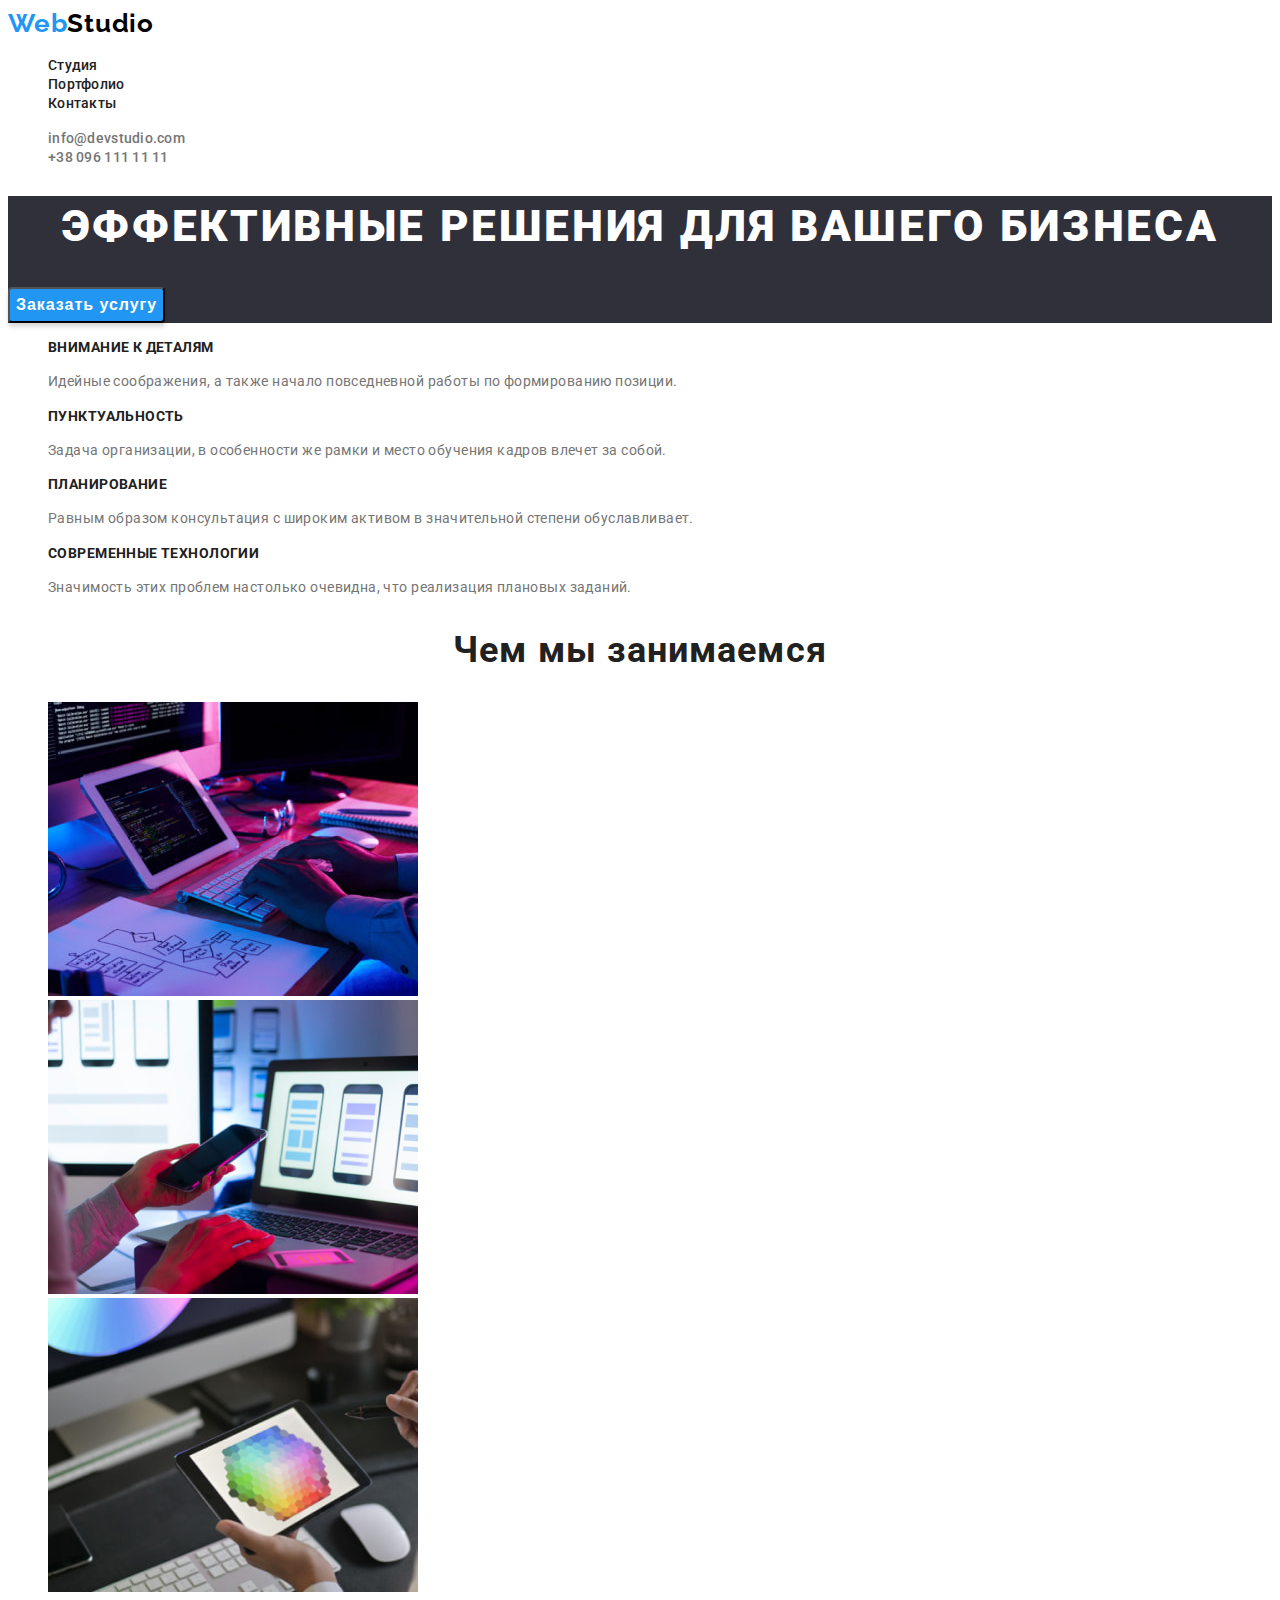
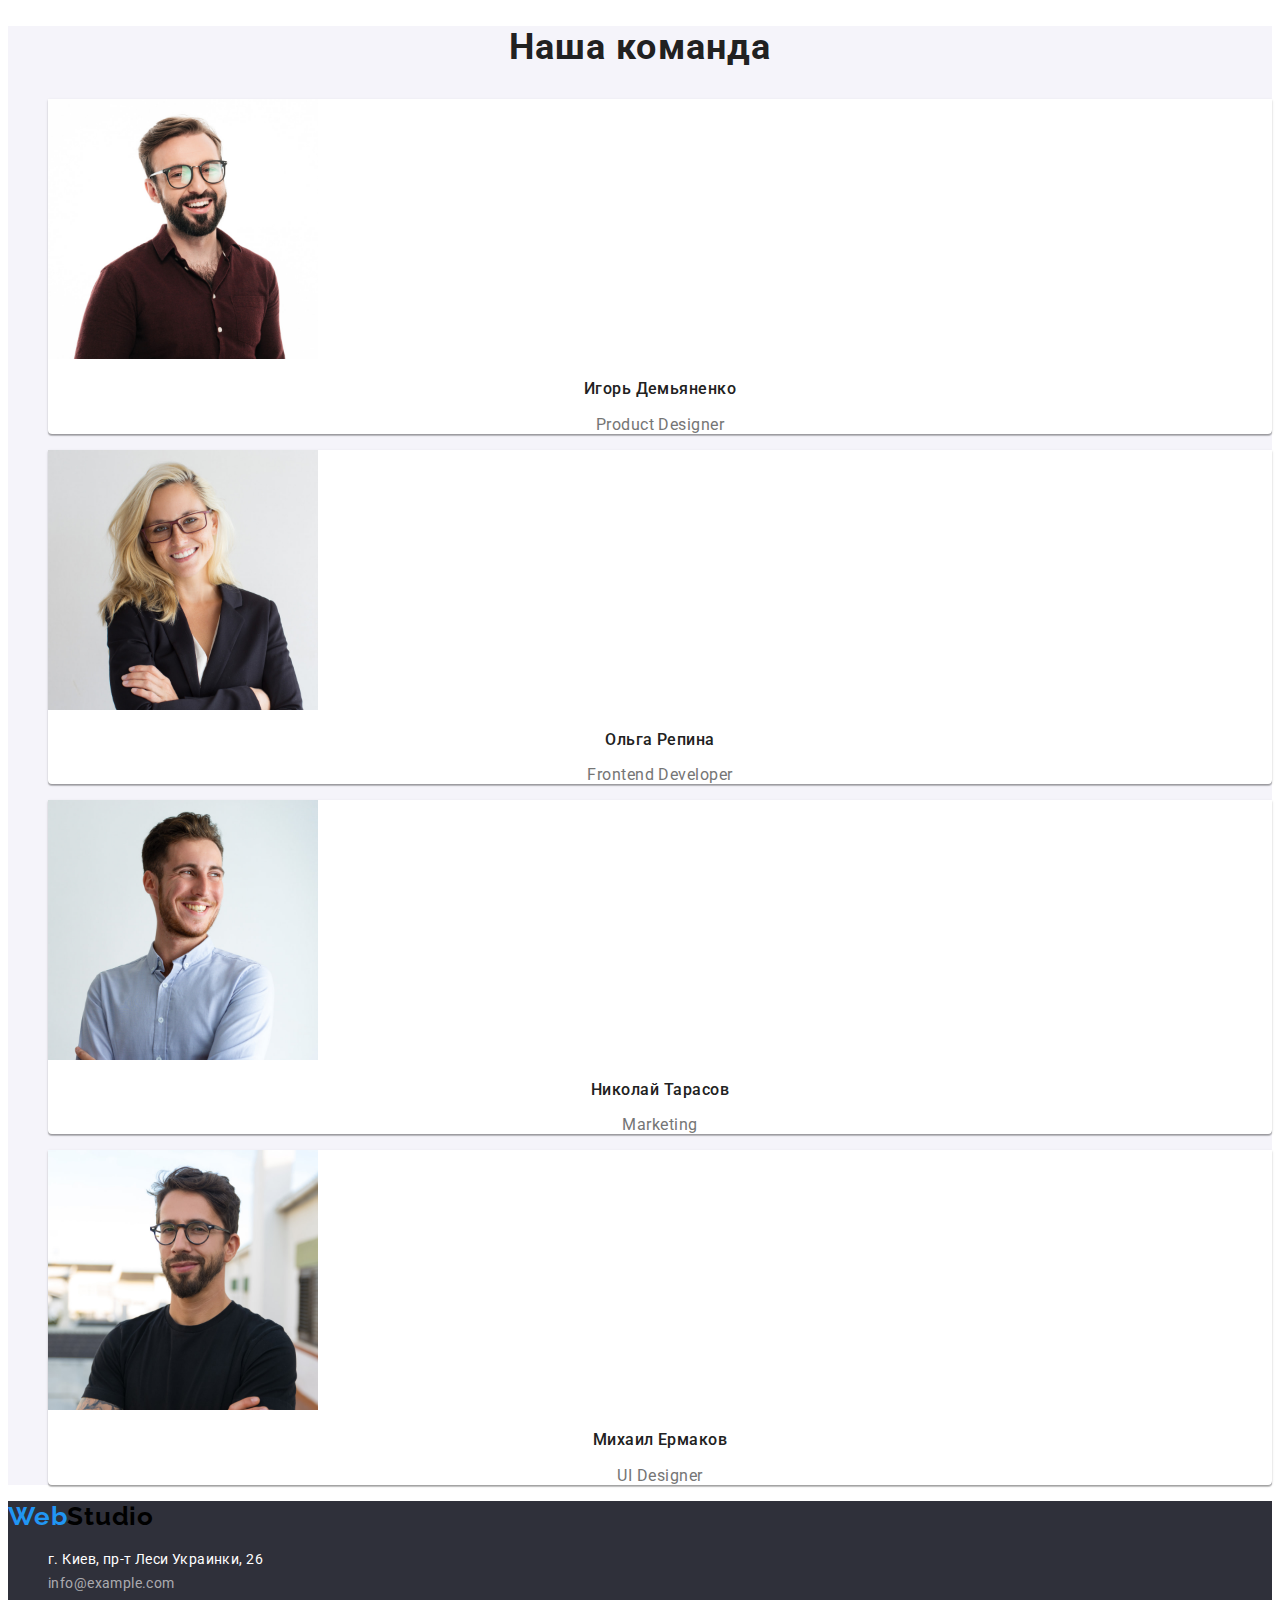
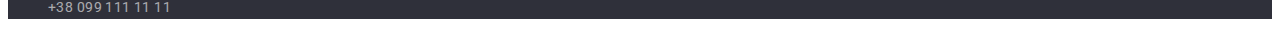
<file: index.html>
<!DOCTYPE html>
<html lang="ru">
  <head>
    <meta charset="UTF-8" />
    <meta http-equiv="X-UA-Compatible" content="IE=edge" />
    <meta name="viewport" content="width=device-width, initial-scale=1.0" />
    <title>Студия</title>
    <link rel="preconnect" href="https://fonts.googleapis.com" />
    <link rel="preconnect" href="https://fonts.gstatic.com" crossorigin />
    <link
      href="https://fonts.googleapis.com/css2?family=Raleway:wght@700&family=Roboto:wght@400;500;700;900&display=swap"
      rel="stylesheet"
    />
    <link rel="stylesheet" href="css/styles.css" />
  </head>
  <body>
    <header class="header">
      <a href="index.html" class="logo">Web<span class="logo-end">Studio</span></a>
      <nav>
        <ul class="navigation-list">
          <li>
            <a href="index.html">Студия</a>
          </li>
          <li>
            <a href="portfolio.html">Портфолио</a>
          </li>
          <li>
            <a href="#">Контакты</a>
          </li>
        </ul>
      </nav>
      <ul class="communication-list">
        <li>
          <a href="mailto:info@devstudio.com">info@devstudio.com</a>
        </li>
        <li>
          <a href="tel:+380961111111">+38 096 111 11 11</a>
        </li>
      </ul>
    </header>
    <main>
      <section class="advertisment">
        <h1 class="advertisment-title">Эффективные решения для вашего бизнеса</h1>
        <button type="button" class="advertisment-button"><span>Заказать услугу</span></button>
      </section>
      <section class="benefits">
        <h2 class="benefits-title">Наши преимущества</h2>
        <ul class="benefits-list">
          <li>
            <h3 class="benefit">Внимание к деталям</h3>
            <p class="benefit-description">
              Идейные соображения, а также начало повседневной работы по формированию позиции.
            </p>
          </li>
          <li>
            <h3 class="benefit">Пунктуальность</h3>
            <p class="benefit-description">
              Задача организации, в особенности же рамки и место обучения кадров влечет за собой.
            </p>
          </li>
          <li>
            <h3 class="benefit">Планирование</h3>
            <p class="benefit-description">
              Равным образом консультация с широким активом в значительной степени обуславливает.
            </p>
          </li>
          <li>
            <h3 class="benefit">Современные технологии</h3>
            <p class="benefit-description">
              Значимость этих проблем настолько очевидна, что реализация плановых заданий.
            </p>
          </li>
        </ul>
      </section>
      <section class="work">
        <h2 class="work-title">Чем мы занимаемся</h2>
        <ul class="work-list">
          <li>
            <img src="images/img1.jpg" alt="Верстка" width="370" height="294" />
          </li>
          <li>
            <img src="images/img2.jpg" alt="Позиционирование" width="370" height="294" />
          </li>
          <li>
            <img src="images/img3.jpg" alt="Дизайн" width="370" height="294" />
          </li>
        </ul>
      </section>
      <section class="team">
        <h2 class="team-title">Наша команда</h2>
        <ul class="team-list">
          <li class="team-item">
            <img src="images/img4.jpg" alt="Игорь Демьяненко" width="270" height="260" />
            <h3 class="team-member">Игорь Демьяненко</h3>
            <p class="team-profession">Product Designer</p>
          </li>
          <li class="team-item">
            <img src="images/img5.jpg" alt="Ольга Репина" width="270" height="260" />
            <h3 class="team-member">Ольга Репина</h3>
            <p class="team-profession">Frontend Developer</p>
          </li>
          <li class="team-item">
            <img src="images/img6.jpg" alt="Николай Тарасов" width="270" height="260" />
            <h3 class="team-member">Николай Тарасов</h3>
            <p class="team-profession">Marketing</p>
          </li>
          <li class="team-item">
            <img src="images/img7.jpg" alt="Михаил Ермаков" width="270" height="260" />
            <h3 class="team-member">Михаил Ермаков</h3>
            <p class="team-profession">UI Designer</p>
          </li>
        </ul>
      </section>
    </main>
    <footer class="footer">
      <a href="index.html" class="logo">Web<span class="logo-end">Studio</span></a>
      <address>
        <ul class="address-list">
          <li>
            <a
              class="address-map"
              href="https://goo.gl/maps/Eym82gq3mrwxyGYx5"
              target="_blank"
              rel="noreferrer noopener"
              >г. Киев, пр-т Леси Украинки, 26
            </a>
          </li>
          <li>
            <a href="mailto:info@example.com" class="mail">info@example.com</a>
          </li>
          <li>
            <a href="tel:+380991111111" class="tel">+38 099 111 11 11</a>
          </li>
        </ul>
      </address>
    </footer>
  </body>
</html>
</file>
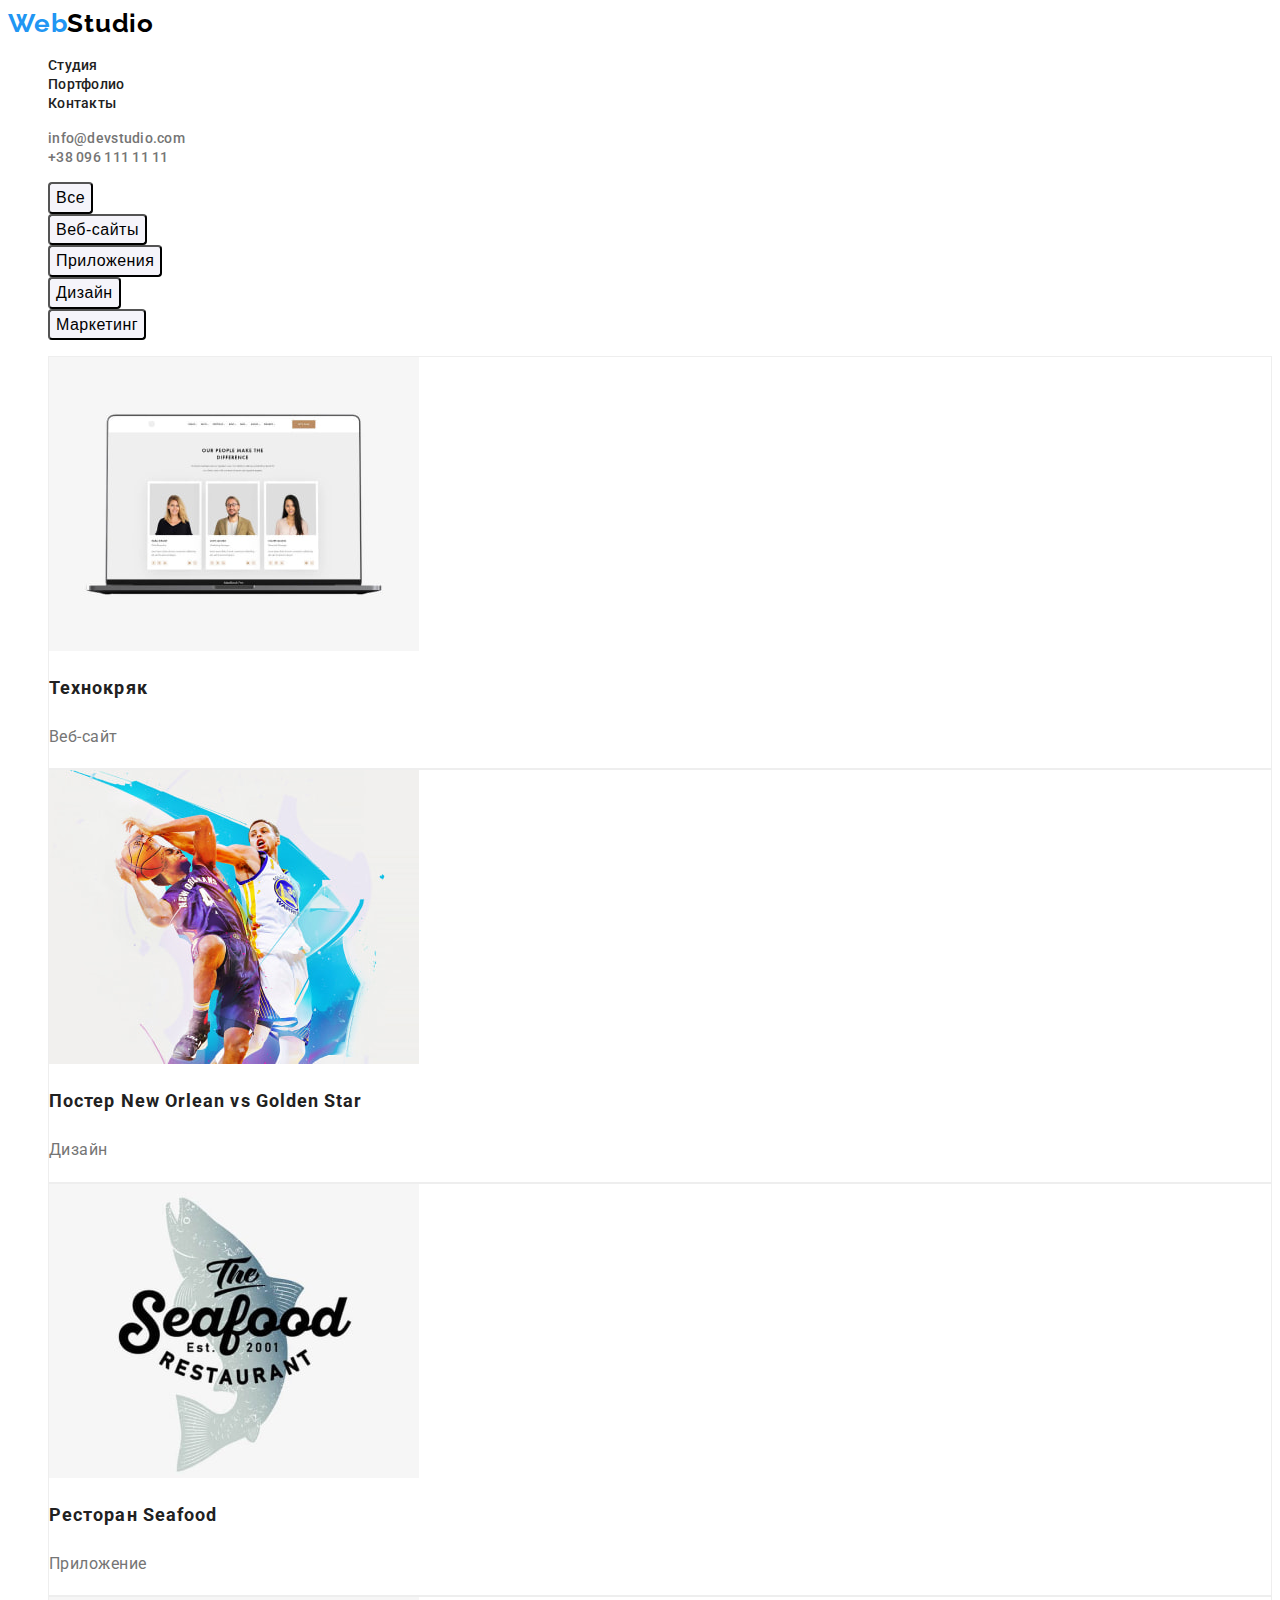
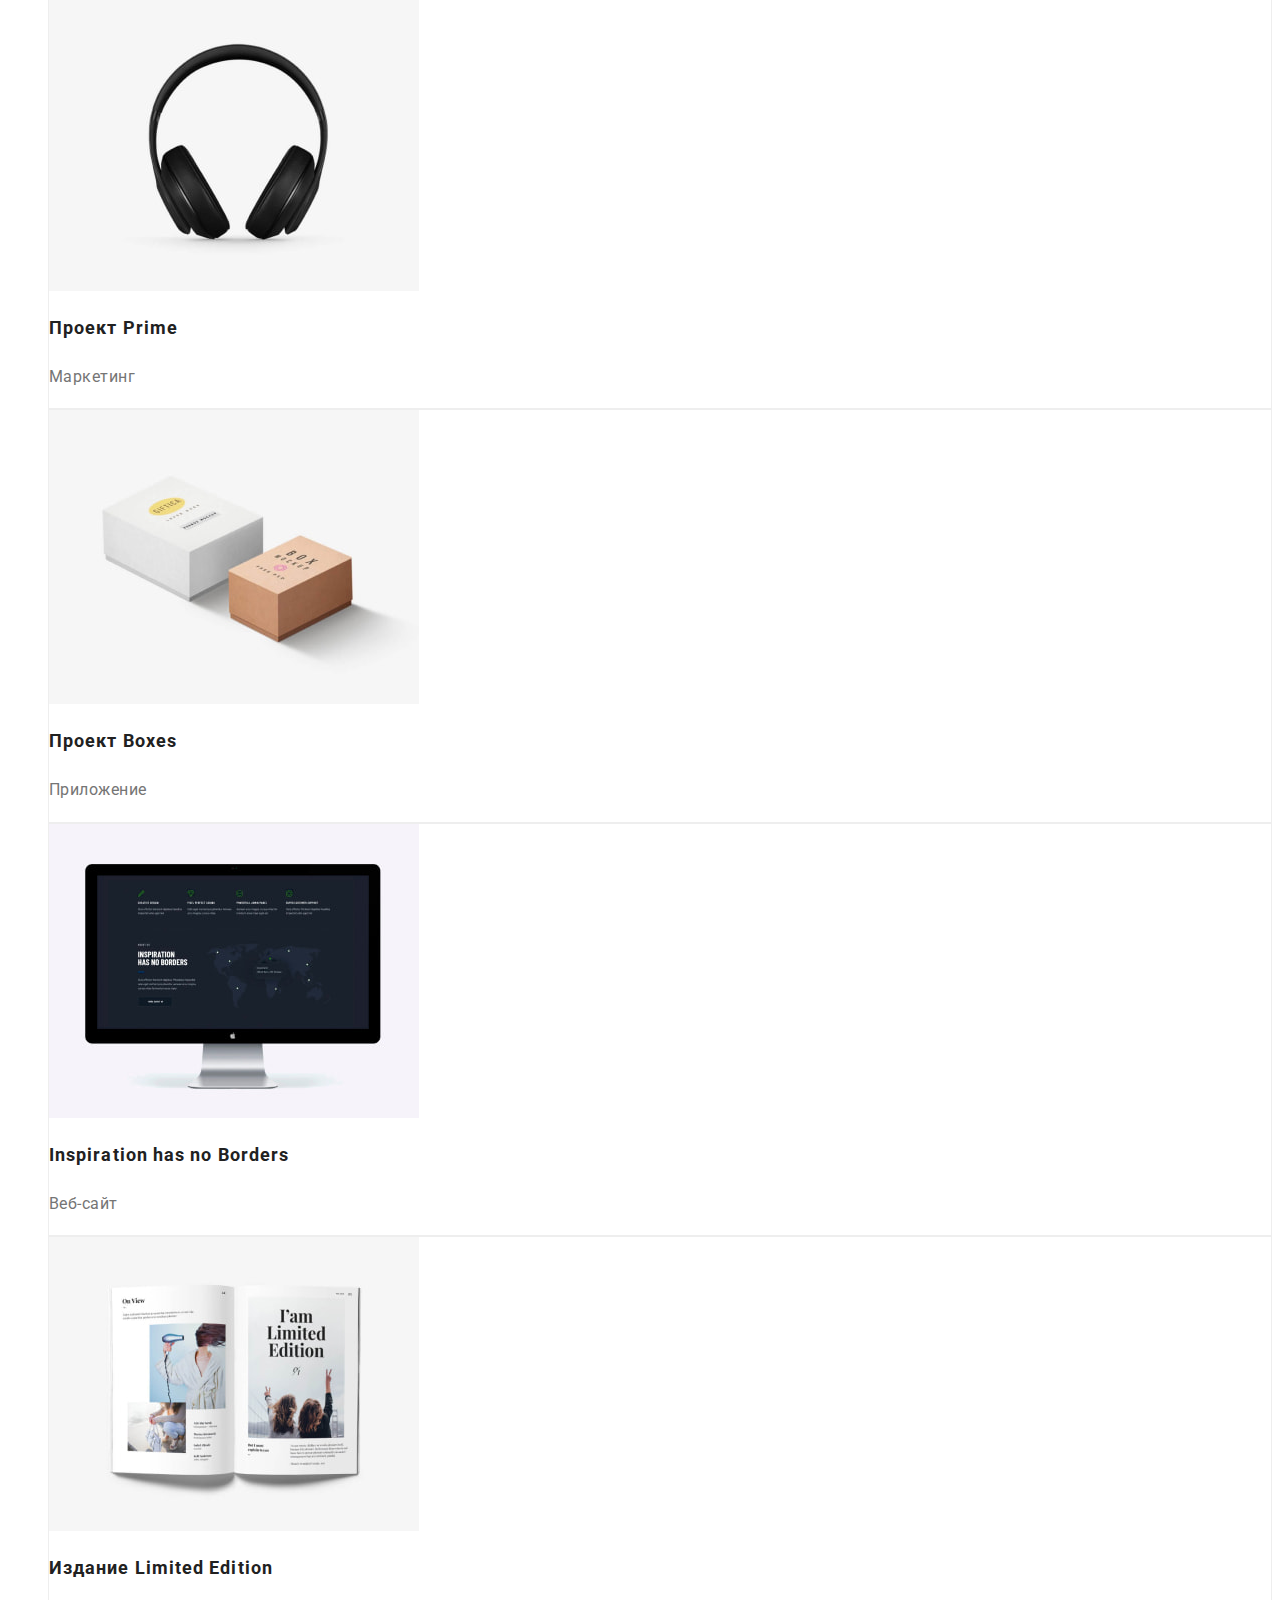
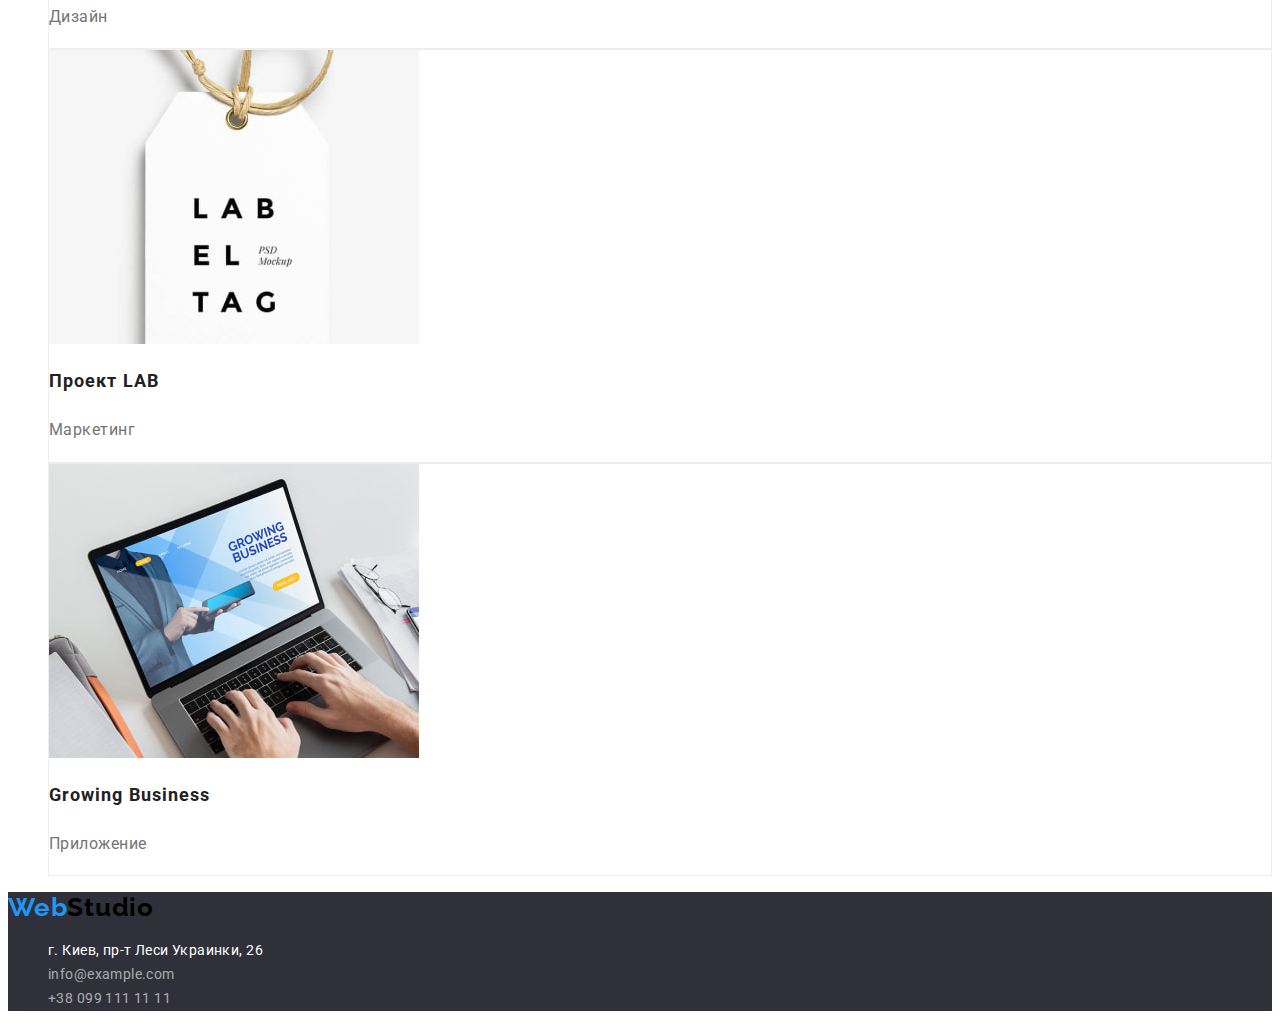
<file: portfolio.html>
<!DOCTYPE html>
<html lang="ru">
  <head>
    <meta charset="UTF-8" />
    <meta http-equiv="X-UA-Compatible" content="IE=edge" />
    <meta name="viewport" content="width=device-width, initial-scale=1.0" />
    <title>Портфолио</title>
    <link rel="preconnect" href="https://fonts.googleapis.com" />
    <link rel="preconnect" href="https://fonts.gstatic.com" crossorigin />
    <link
      href="https://fonts.googleapis.com/css2?family=Raleway:wght@700&family=Roboto:wght@400;500;700;900&display=swap"
      rel="stylesheet"
    />
    <link rel="stylesheet" href="css/styles.css" />
  </head>
  <body>
    <header class="header">
      <a href="index.html" class="logo">Web<span class="logo-end">Studio</span></a>
      <nav>
        <ul class="navigation-list">
          <li>
            <a href="index.html">Студия</a>
          </li>
          <li>
            <a href="portfolio.html">Портфолио</a>
          </li>
          <li>
            <a href="#">Контакты</a>
          </li>
        </ul>
      </nav>
      <ul class="communication-list">
        <li>
          <a href="mailto:info@devstudio.com">info@devstudio.com</a>
        </li>
        <li>
          <a href="tel:+380961111111">+38 096 111 11 11</a>
        </li>
      </ul>
    </header>
    <main class="portfolio">
      <h1 class="portfolio-title">Портфолио</h1>
      <ul class="portfolio-navigation">
        <li>
          <button type="button" class="portfolio-button">
            <span class="portfolio-type">Все</span>
          </button>
        </li>
        <li>
          <button type="button" class="portfolio-button">
            <span class="portfolio-type">Веб-сайты</span>
          </button>
        </li>
        <li>
          <button type="button" class="portfolio-button">
            <span class="portfolio-type">Приложения</span>
          </button>
        </li>
        <li>
          <button type="button" class="portfolio-button">
            <span class="portfolio-type">Дизайн</span>
          </button>
        </li>
        <li>
          <button type="button" class="portfolio-button">
            <span class="portfolio-type">Маркетинг</span>
          </button>
        </li>
      </ul>
      <ul class="portfolio-list">
        <li class="portfolio-item">
          <img src="images/portfolio1.jpg" alt="Технокряк" width="370" height="294" />
          <h2 class="portfolio-example">Технокряк</h2>
          <p class="portfolio-description">Веб-сайт</p>
        </li>
        <li class="portfolio-item">
          <img src="images/portfolio2.jpg" alt="Постер" width="370" height="294" />
          <h2 class="portfolio-example">Постер <span lang="en">New Orlean vs Golden Star</span></h2>
          <p class="portfolio-description">Дизайн</p>
        </li>
        <li class="portfolio-item">
          <img src="images/portfolio3.jpg" alt="Ресторан" width="370" height="294" />
          <h2 class="portfolio-example">Ресторан <span lang="en">Seafood</span></h2>
          <p class="portfolio-description">Приложение</p>
        </li>
        <li class="portfolio-item">
          <img src="images/portfolio4.jpg" alt="Проект-прайм" width="370" height="294" />
          <h2 class="portfolio-example">Проект <span lang="en">Prime</span></h2>
          <p class="portfolio-description">Маркетинг</p>
        </li>
        <li class="portfolio-item">
          <img src="images/portfolio5.jpg" alt="Проект-коробки" width="370" height="294" />
          <h2 class="portfolio-example">Проект <span lang="en">Boxes</span></h2>
          <p class="portfolio-description">Приложение</p>
        </li>
        <li class="portfolio-item">
          <img src="images/portfolio6.jpg" alt="Bдохновение" width="370" height="294" />
          <h2 lang="en" class="portfolio-example">Inspiration has no Borders</h2>
          <p class="portfolio-description">Веб-сайт</p>
        </li>
        <li class="portfolio-item">
          <img src="images/portfolio7.jpg" alt="Издание" width="370" height="294" />
          <h2 class="portfolio-example">Издание <span lang="en">Limited Edition</span></h2>
          <p class="portfolio-description">Дизайн</p>
        </li>
        <li class="portfolio-item">
          <img src="images/portfolio8.jpg" alt="Проект-лаб" width="370" height="294" />
          <h2 class="portfolio-example">Проект <span lang="en">LAB</span></h2>
          <p class="portfolio-description">Маркетинг</p>
        </li>
        <li class="portfolio-item">
          <img src="images/portfolio9.jpg" alt="Растущий бизнес" width="370" height="294" />
          <h2 lang="en" class="portfolio-example">Growing Business</h2>
          <p class="portfolio-description">Приложение</p>
        </li>
      </ul>
    </main>
    <footer class="footer">
      <a href="index.html" class="logo">Web<span class="logo-end">Studio</span></a>
      <address>
        <ul class="address-list">
          <li>
            <a
              class="address-map"
              href="https://goo.gl/maps/Eym82gq3mrwxyGYx5"
              target="_blank"
              rel="noreferrer noopener"
              >г. Киев, пр-т Леси Украинки, 26
            </a>
          </li>
          <li>
            <a href="mailto:info@example.com" class="mail">info@example.com</a>
          </li>
          <li>
            <a href="tel:+380991111111" class="tel">+38 099 111 11 11</a>
          </li>
        </ul>
      </address>
    </footer>
  </body>
</html>
</file>
<file: css/styles.css>
:root {
    --main-h-color: #212121;
    --main-p-color: #757575;
    --additional-color: #FFFFFF;
    --hover-focus-color: #2196F3;
    --main-background-color: #E5E5E5;
    --aditional-background-color: #2F303A;
    --header-background-color: #FFFFFF;
}

body {
    font-family: 'Roboto', sans-serif;
    color: #212121;
}

/* header-style */
.header {
    background-color: var(--header-background-color);
}
.logo {
    text-decoration: none;
    font-family: 'Raleway',sans-serif;
    font-weight: 700;
    font-size: 26px;
    color: var(--hover-focus-color);
    line-height: 1.2;
    letter-spacing: 0.03em;
}
.logo-end {
    color: #000000;
}
.navigation-list,
.communication-list {
    list-style: none;
}
.navigation-list a {
    text-decoration: none;
    font-weight: 500;
    font-size: 14px;
    line-height: 1.2;
    letter-spacing: 0.02em;
    color: var(--main-h-color);
}
.navigation-list a:hover,
.navigation-list a:focus {
color: var(--hover-focus-color);
}
.communication-list a{
    text-decoration: none;
    font-weight: 500;
    font-size: 14px;
    line-height: 1.2;
    letter-spacing: 0.02em;
    color: var(--main-p-color);
}
.communication-list a:hover,
.communication-list a:focus {
    color: var(--hover-focus-color);
}
/* studio-style */
/* advertisment-style */
.advertisment {
    background-color: var(--aditional-background-color);
}
.advertisment-title {
    font-weight: 900;
    font-size: 44px;
    line-height: 1.4;
    text-align: center;
    letter-spacing: 0.06em;
    text-transform: uppercase;
    color: var(--header-background-color);
}
.advertisment-button {
    background-color: var(--hover-focus-color);
    box-shadow: 0px 4px 4px rgba(0, 0, 0, 0.15);
    border-radius: 4px;}
.advertisment span{
    font-weight: 700;
    font-size: 16px;
    line-height: 1.9;
    text-align: center;
    letter-spacing: 0.06em;
    color: var(--header-background-color);
}
/* benefits */
.benefits {
    background-color: var(--additional-color);
}
.benefits-title {
    display: none;
}
.benefits-list {
    list-style: none;
}
.benefit {
    font-weight: 700;
    font-size: 14px;
    line-height: 1.2;
    letter-spacing: 0.03em;
    text-transform: uppercase;
}
.benefit-description {
    font-size: 14px;
    line-height: 1.7;
    letter-spacing: 0.03em;
    color: var(--main-p-color);
}
/* work-style */
.work {
    background-color: var(--additional-color);
}
.work-title {
    font-weight: 700;
    font-size: 36px;
    line-height: 1.2;
    text-align: center;
    letter-spacing: 0.03em;
}
.work-list {
    list-style: none;
}
/* team-style */
.team {
    background-color: #F5F4FA;
}
.team-title {
    font-weight: 700;
    font-size: 36px;
    line-height: 1.2;
    text-align: center;
    letter-spacing: 0.03em;
}
.team-list {
    list-style: none;
}
.team-item {
    background: var(--additional-color);
    box-shadow: 0px 1px 3px rgba(0, 0, 0, 0.12), 0px 1px 1px rgba(0, 0, 0, 0.14), 0px 2px 1px rgba(0, 0, 0, 0.2);
    border-radius: 0px 0px 4px 4px;
}
.team-member {
    font-weight: 500;
    font-size: 16px;
    line-height: 1.2;
    text-align: center;
    letter-spacing: 0.03em;
}
.team-profession {
    font-size: 16px;
    line-height: 1.2;
    text-align: center;
    letter-spacing: 0.03em;
    color: var(--main-p-color);
}
/* portfolio-style */
.portfolio {
    background-color: var(--additional-color);
}
.portfolio-title {
    display: none;
}
.portfolio-navigation {
    list-style: none;
}
.portfolio-button {
    background-color: #F5F4FA;
    border-radius: 4px;
}
.portfolio-button:hover,
.portfolio-button:focus {
    background-color: var(--hover-focus-color);
    box-shadow: 0px 3px 1px rgba(0, 0, 0, 0.1), 0px 1px 2px rgba(0, 0, 0, 0.08), 0px 2px 2px rgba(0, 0, 0, 0.12);
}
.portfolio-type {
    font-weight: 500;
    font-size: 16px;
    line-height: 1.6;
    text-align: center;
    letter-spacing: 0.03em;
}
.portfolio-type:hover,
.portfolio-type:focus {
color: var(--additional-color);}
.portfolio-list {
    list-style: none;
}
.portfolio-item {
    background-color: var(--additional-color);
    border: 1px solid #EEEEEE;
}
.portfolio-example {
    font-weight: 700;
    font-size: 18px;
    line-height: 2;
    letter-spacing: 0.06em;
}
.portfolio-description {
    font-size: 16px;
    line-height: 1.9;
    letter-spacing: 0.03em;
    color: var(--main-p-color);
}
/* footer-style */
.footer {
    background-color: var(--aditional-background-color);
}
.address-list {
    list-style: none;
    font-style: normal;
}
.address-map {
    text-decoration: none;
    font-size: 14px;
    line-height: 1.7;
    letter-spacing: 0.03em;
    color: var(--header-background-color);
}
.mail,
.tel {
    text-decoration: none;
    font-size: 14px;
    line-height: 1.7;
    letter-spacing: 0.03em;
    color: rgba(255, 255, 255, 0.6);
}
</file>
